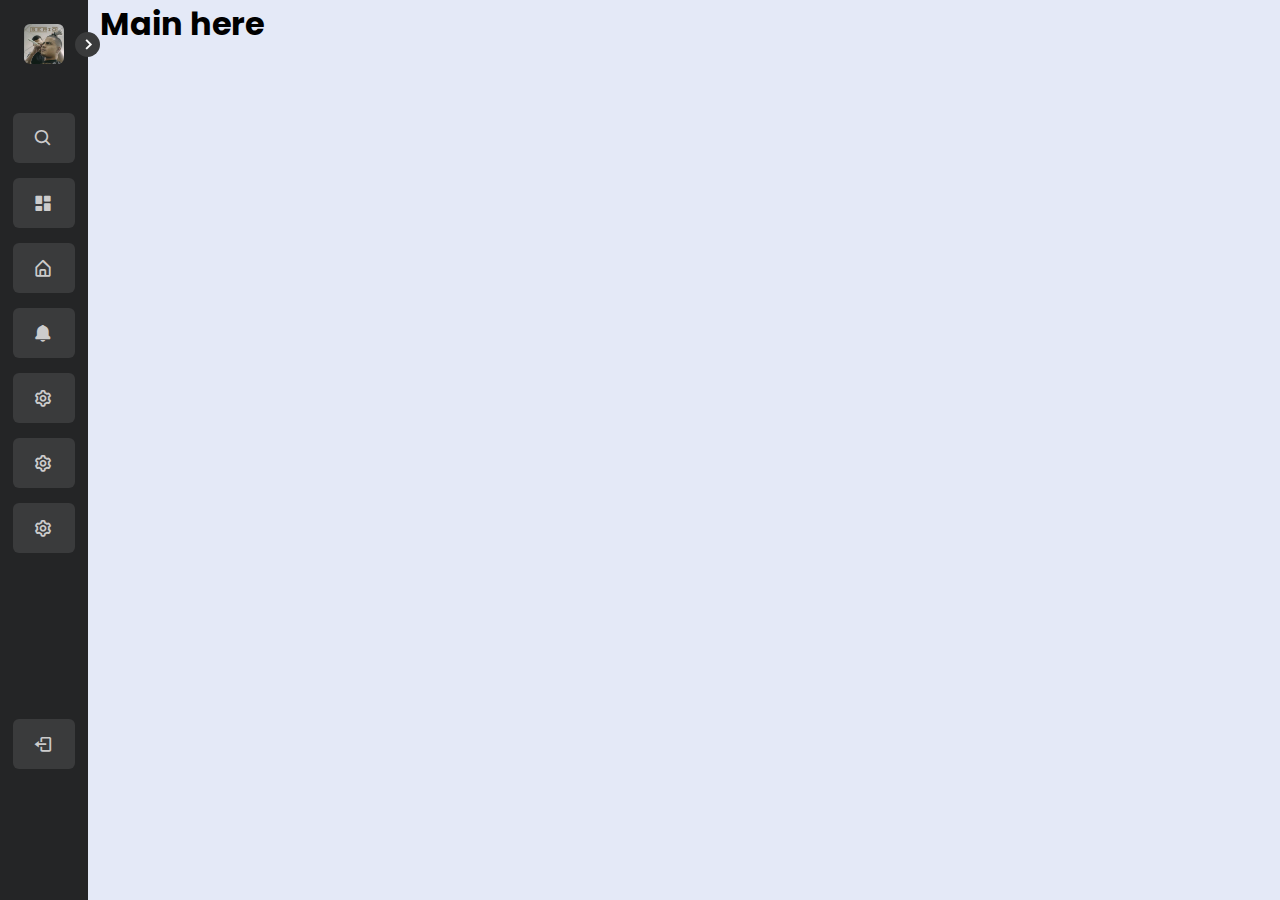
<file: menu/index.html>
<!DOCTYPE html>
<html lang="en">

<head>
    <meta charset="UTF-8">
    <meta http-equiv="X-UA-Compatible" content="IE=edge">
    <meta name="viewport" content="width=device-width, initial-scale=1.0">
    <title>Menu by Kattae</title>
    <link rel="stylesheet" href="./src/main.css">
    <link href='https://unpkg.com/boxicons@2.1.4/css/boxicons.min.css' rel='stylesheet'>
</head>

<body id="body">
    <nav class="sidebar sidebar_move">
        <i class='bx bx-chevron-right toggle-movil btnMenu-movil'></i>
        <header>
            <div class="image-text">
                <span class="image">
                    <img src="./src/image/logo.png" alt="">
                </span>

                <div class="text logo-text">
                    <span class="name">Net$ubi</span>
                    <span class="whereiam" id="whereiam"></span>
                </div>
            </div>

            <i class='bx bx-chevron-right toggle btnMenu'></i>
        </header>
        <div class="menu__container">
            <div class="menu">
                <ul class="menu-links">
                    <li class="nav-links nav-search"><i class="bx bx-search icon"></i><input
                            type="text" name="search" id="search" placeholder="Search..." class="search"></li>
                    <li class="nav-links nav-search-movil"><i class="bx bx-search icon"></i><input
                            type="text" name="searchMovil" id="searchMovil" placeholder="Search..." class="searchMovil"></li>
                    <li class="nav-links"><a href="#" class="list where1 active"><i class='bx bxs-dashboard'></i><span
                                class="text nav-text">Dashboard</span></a></li>
                    <li class="nav-links"><a href="#" class="list where2"><i class="bx bx-home-alt icon"></i><span
                                class="text nav-text">Home</span></a></li>
                    <li class="nav-links"><a href="#" class="list where3"><i class='bx bxs-bell'></i><span
                                class="text nav-text">Notifications</span></a></li>
                    <li class="nav-links"><a href="#" class="list where4"><i class='bx bx-cog'></i><span
                                class="text nav-text">Settings</span></a></li>
                    <!-- Ponle un hide a los iconos que quieras ocultar antes de expandir el menu -->
                    <li class="nav-links hide"><a href="#" class="list where5"><i class='bx bx-cog'></i><span
                                class="text nav-text">Settings</span></a></li>
                    <li class="nav-links hide"><a href="#" class="list where6"><i class='bx bx-cog'></i><span
                                class="text nav-text">Settings</span></a></li>

                </ul>
                <div class="bottom-content menu-links">
                    <li class="logout nav-links">
                        <a href="#">
                            <i class='bx bx-log-out icon'></i>
                            <span class="text nav-text">Logout</span>
                        </a>
                    </li>
                </div>
            </div>
        </div>

    </nav>

    <main class="main">
        <h1 style="display: inline-block;">Main here</h1>
    </main>


    <script src="./src/app.js"></script>
</body>

</html>
</file>
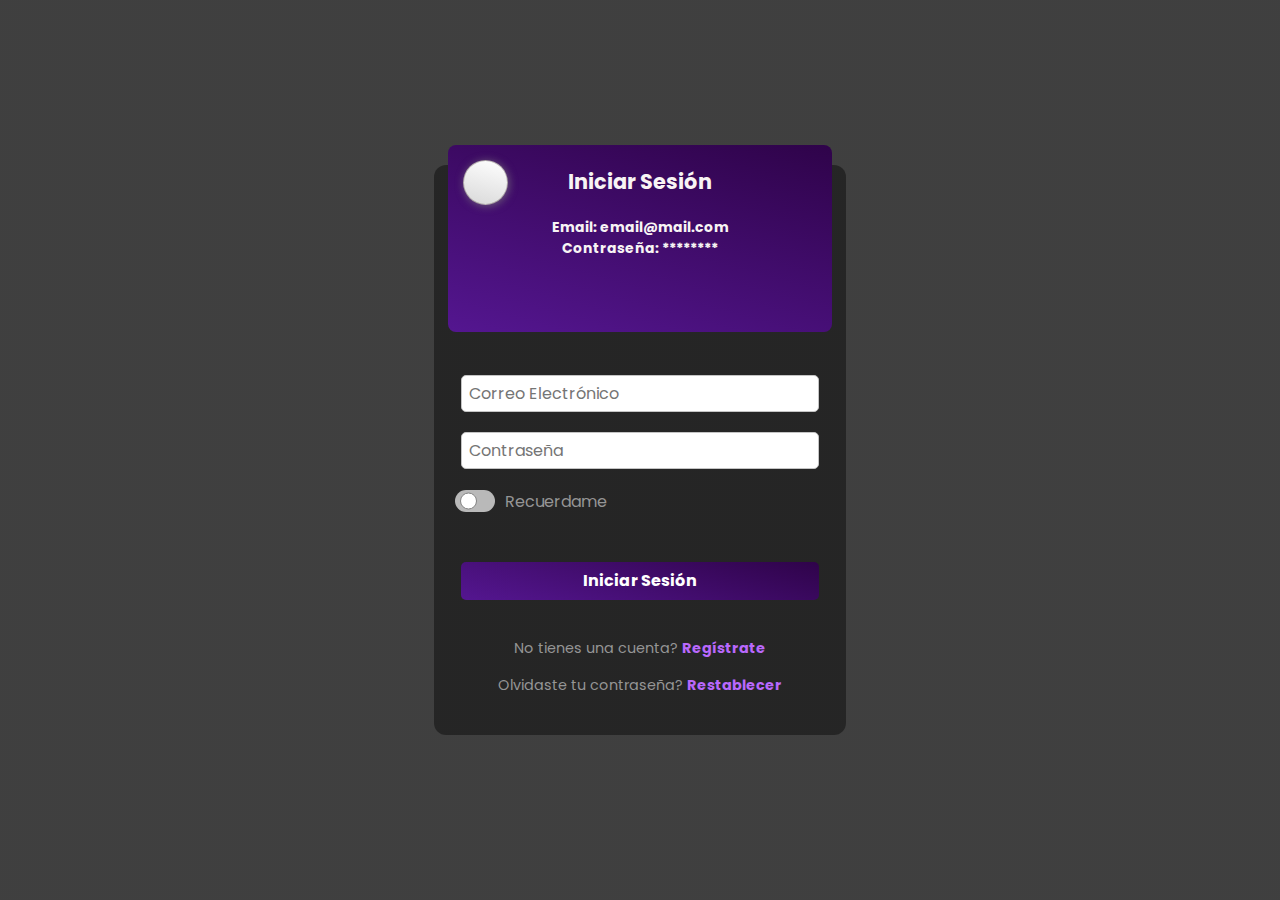
<file: sign-in/index.html>
<!DOCTYPE html>
<html lang="en">

<head>
    <meta charset="UTF-8">
    <meta http-equiv="X-UA-Compatible" content="IE=edge">
    <meta name="viewport" content="width=device-width, initial-scale=1.0">
    <title>Iniciar Sesion</title>
    <link rel="stylesheet" href="src/main.css">
    <link rel="stylesheet" href="src/normalize.css">
    <link rel="preconnect" href="https://fonts.googleapis.com">
    <link rel="preconnect" href="https://fonts.gstatic.com" crossorigin>
    <link
        href="https://fonts.googleapis.com/css2?family=Roboto:ital,wght@0,100;0,300;0,400;0,500;0,900;1,700&family=Sen&display=swap"
        rel="stylesheet">
    <link rel="stylesheet" href="http://code.ionicframework.com/ionicons/2.0.1/css/ionicons.min.css">
    <link rel="stylesheet" href="src/main.css">
    <link rel="stylesheet" href="../src/normalize.css">
    <link rel="stylesheet" href="http://code.ionicframework.com/ionicons/2.0.1/css/ionicons.min.css">
</head>

<body>
    <div class="container">
        <div class="card toggle">
            <div class="card-header">
                <div class="card-header-main">
                    <!-- Inicio del botón de volver -->
                    <div class="button__back__container">
                        <span class="span__icon">
                            <i class="ion-android-arrow-back"></i>
                        </span>
                        <a href="../index.html">
                            <p>Volver</p>
                        </a>
                    </div>
                    <!-- Final del botón de volver -->
                    <h4>Iniciar Sesión</h4>
                    <h6 class="h6-1">
                        <span>Email:</span>
                        email@mail.com
                    </h6>
                    <h6 class="h6-2">
                        <span>Contraseña:</span>
                        ********
                    </h6>
                    <div class="icons-social">
                        <div class="icons1"><a href="#" class="ion-social-facebook"></a></div>
                        <div class="icons2"><a href="#" class="ion-social-github"></a></div>
                        <div class="icons3"><a href="#" class="ion-social-google"></a></div>
                    </div>

                </div>
            </div>
            <div class="card-body">
                <form action="" class="card-body-form">
                    <div class="div-email">
                        <label class="form-label">"Email"</label>
                        <input type="email" name="email" id="email" placeholder="Correo Electrónico" required="true">
                    </div>
                    <div class="div-password">
                        <label for="" class="form-label">"Contraseña"</label>
                        <input type="password" name="password" id="password" placeholder="Contraseña" required="true">

                    </div>
                    <div class="remember-me">
                        <!-- <div class="remember-me-main"><div class="remember-me-button-container"><div class="remember-me-ball"></div></div><p>Recuérdame</p></div> -->
                        <div class="remember-me-main">

                            <div class="toggle-switch remember-me-button-container">
                                <span class="switch remember-me-ball"></span>
                            </div>
                            <p>Recuerdame</p>
                        </div>

                    </div>
                    <div class="div-sign-in">
                        <button>Iniciar Sesión</button>
                    </div>
                    <div class="final">
                        <p class="haventaccount">
                            No tienes una cuenta? <a href="../sign-up/index.html">Regístrate</a>
                        </p>
                        <p class="forgotpassword">
                            Olvidaste tu contraseña? <a href="#">Restablecer</a>
                        </p>
                    </div>

                </form>
            </div>
        </div>
    </div>
    <script src="src/script.js"></script>
</body>

</html>
</file>
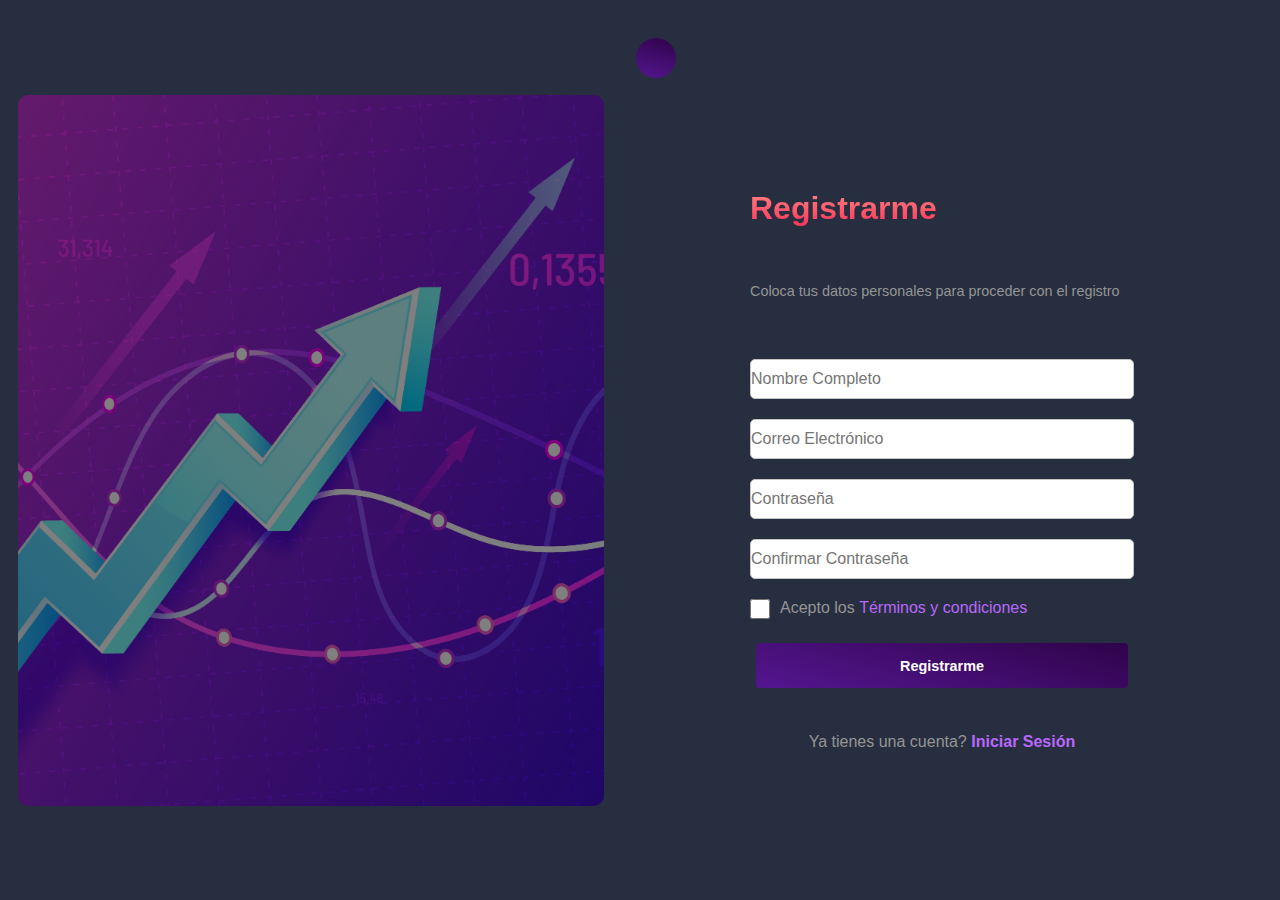
<file: sign-up/index.html>
<!DOCTYPE html>
<html lang="en">

<head>
    <meta charset="UTF-8" />
    <meta http-equiv="X-UA-Compatible" content="IE=edge" />
    <meta name="viewport" content="width=device-width, initial-scale=1.0" />
    <title>Registro</title>
    <link rel="stylesheet" href="src/main.css" />
    <link rel="stylesheet" href="../src/normalize.css" />
    <link rel="stylesheet" href="http://code.ionicframework.com/ionicons/2.0.1/css/ionicons.min.css">
    <link rel="preconnect" href="https://fonts.googleapis.com" />
    <link rel="preconnect" href="https://fonts.gstatic.com" crossorigin />
    <link href="https://fonts.googleapis.com/css2?family=Poppins:wght@200;300;400;500;600;700;800;900&display=swap"
        rel="stylesheet" />
</head>

<body>
    <div class="background"></div>
    <div class="sign__up__main">
        <!-- Inicio del botón de volver -->
        <div class="button__back__container">
            <span class="span__icon">
                <i class="ion-android-arrow-back"></i>
            </span>
            <a href="../index.html">
                <p>Volver</p>
            </a>
        </div>
        <!-- Final del botón de volver -->
        <div class="div__card__main">
            <div class="card__main">
                <!-- aquí deben haber 5 divs -->
                <div class="sign__up__header">
                    <h1>Registrarme</h1>
                    <p>Coloca tus datos personales para proceder con el registro</p>
                </div>
                <div class="div__form">
                    <form>
                        <div class="form__space">
                            <div class="div__name">
                                <input type="text" required placeholder="Nombre Completo" id="name" name="name" />
                            </div>
                            <div class="div__email">
                                <input type="email" name="email" required id="email" placeholder="Correo Electrónico" />
                            </div>
                            <div class="div__password">
                                <input type="password" name="password" required id="password"
                                    placeholder="Contraseña" />
                            </div>
                            <div class="div__password__2">
                                <input type="password" name="confirm" id="confirm" required
                                    placeholder="Confirmar Contraseña" />
                            </div>
                            <div class="div__button__check">
                                <input type="checkbox" name="checkbox-terms" id="check" required />
                                <p>
                                    Acepto los
                                    <a href="#" class="terms"><span class="terms">Términos y condiciones</span></a>
                                </p>
                            </div>
                        </div>

                        <div class="div__button__sign__up">
                            <input type="button" value="SIGN UP" id="sign-up" style="display: none !important" />
                            <button>Registrarme</button>
                        </div>
                        <div class="div__final">
                            <p class="final">
                                Ya tienes una cuenta?
                                <a href="../sign-in/index.html">Iniciar Sesión</a>
                            </p>
                        </div>
                    </form>
                </div>
            </div>
        </div>
    </div>
</body>

</html>
</file>
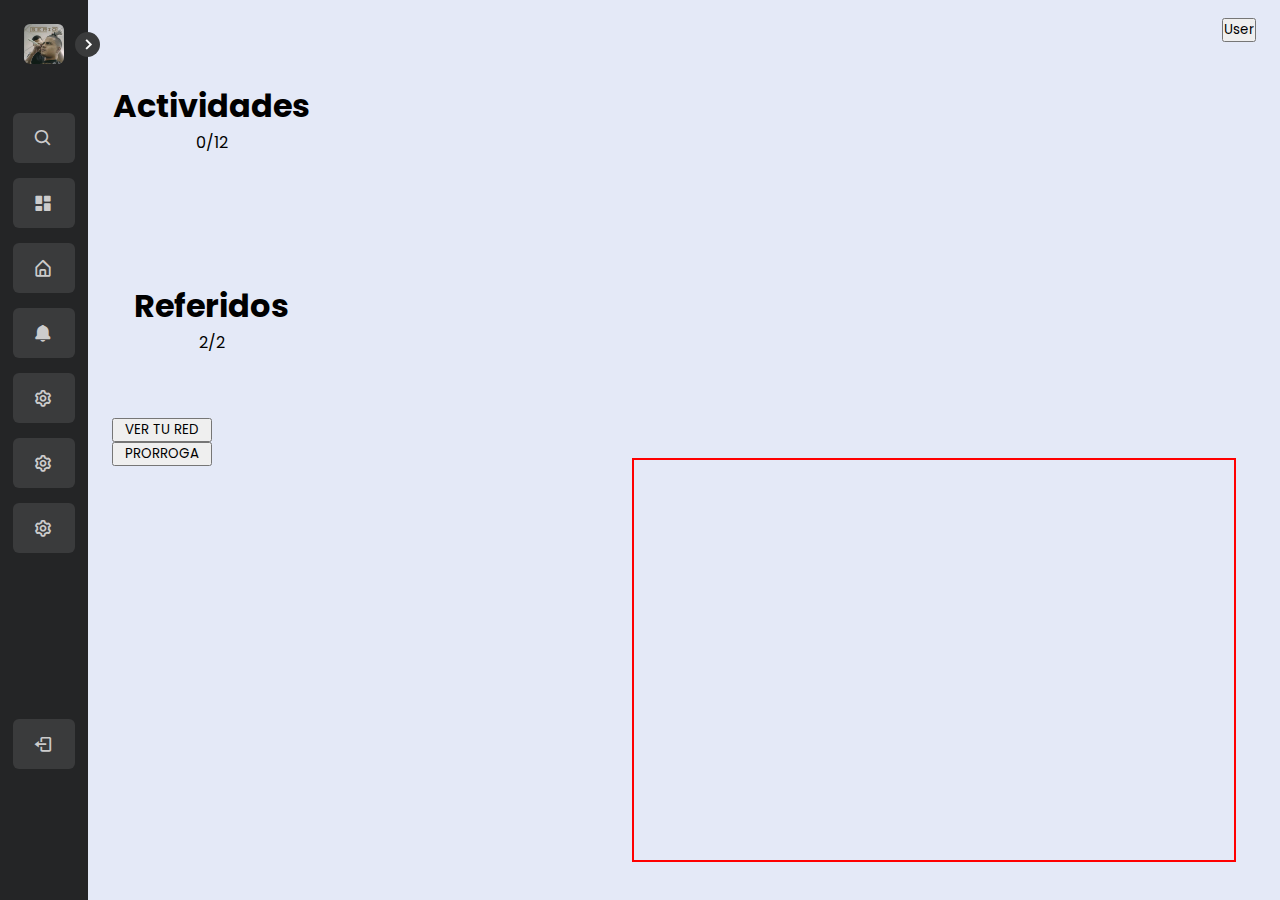
<file: start-now/index.html>
<!DOCTYPE html>
<html lang="en">

<head>
    <meta charset="UTF-8">
    <meta http-equiv="X-UA-Compatible" content="IE=edge">
    <meta name="viewport" content="width=device-width, initial-scale=1.0">
    <title>Menu by Kattae</title>
    <link rel="stylesheet" href="./src/main.css">
    <link href='https://unpkg.com/boxicons@2.1.4/css/boxicons.min.css' rel='stylesheet'>
</head>

<body id="body">
    <nav class="sidebar sidebar_move">
        <i class='bx bx-chevron-right toggle-movil btnMenu-movil'></i>
        <header>
            <div class="image-text">
                <span class="image">
                    <img src="./src/image/logo.png" alt="">
                </span>

                <div class="text logo-text">
                    <span class="name">Net$ubi</span>
                    <span class="whereiam" id="whereiam"></span>
                </div>
            </div>

            <i class='bx bx-chevron-right toggle btnMenu'></i>
        </header>
        <div class="menu__container">
            <div class="menu">
                <ul class="menu-links">
                    <li class="nav-links nav-search"><i class="bx bx-search icon"></i><input
                            type="text" name="search" id="search" placeholder="Search..." class="search"></li>
                    <li class="nav-links nav-search-movil"><i class="bx bx-search icon"></i><input
                            type="text" name="searchMovil" id="searchMovil" placeholder="Search..." class="searchMovil"></li>
                    <li class="nav-links"><a href="#" class="list where1 active"><i class='bx bxs-dashboard'></i><span
                                class="text nav-text">Dashboard</span></a></li>
                    <li class="nav-links"><a href="#" class="list where2"><i class="bx bx-home-alt icon"></i><span
                                class="text nav-text">Home</span></a></li>
                    <li class="nav-links"><a href="#" class="list where3"><i class='bx bxs-bell'></i><span
                                class="text nav-text">Notifications</span></a></li>
                    <li class="nav-links"><a href="#" class="list where4"><i class='bx bx-cog'></i><span
                                class="text nav-text">Settings</span></a></li>
                    <!-- Ponle un hide a los iconos que quieras ocultar antes de expandir el menu -->
                    <li class="nav-links hide"><a href="#" class="list where5"><i class='bx bx-cog'></i><span
                                class="text nav-text">Settings</span></a></li>
                    <li class="nav-links hide"><a href="#" class="list where6"><i class='bx bx-cog'></i><span
                                class="text nav-text">Settings</span></a></li>

                </ul>
                <div class="bottom-content menu-links">
                    <li class="logout nav-links">
                        <a href="#">
                            <i class='bx bx-log-out icon'></i>
                            <span class="text nav-text">Logout</span>
                        </a>
                    </li>
                </div>
            </div>
        </div>

    </nav>

    <main class="main">
        <div class="container">
            <div class="squares">
            <div class="activities__container">
                <h1>Actividades</h1>
                <span id="activities"class="activities">0/12</span>
            </div>
            <div class="referrals__container">
                <h1>Referidos</h1>
                <span id="referrals" class="referrals">2/2</span>
            </div>
        </div>
            <div class="users__container">
                <input type="button" value="User">
            </div>
            
            <div class="buttons__container">
                <input type="button" value="VER TU RED">
                <input type="button" value="PRORROGA">
            </div>

            <div class="stadistics__container">
                
            </div>
        </div>
    </main>


    <script src="./src/app.js"></script>
</body>

</html>
</file>
<file: menu/src/main.css>
@import url('https://fonts.googleapis.com/css2?family=Poppins:wght@200;300;400;500;600;700;800;900&display=swap');

*{
    font-family: 'Poppins', sans-serif;
    padding: 0;
    margin: 0;
}

body,html{
    background-color: #E4E9F7;
}

:root{
    --background-crl: #242526;
    --nav-link-color: #3A3B3C;
    --menu-btn-color: #3A3B3C;


    /* old colors */
    --background-crl--old: #272E3F;
    --nav-link-color--old: #45506D;
    --menu-btn-color--old: #6518AF;
}

.sidebar header{
    margin-top: 10px;
    position: relative;
    height: 70px;
    display: flex;
    align-items: center;
    justify-content: center;
}

.sidebar header .image-text {
    width: 100%;
    display: flex;
    align-items: center;
    justify-content: center;
    color: #fff;
    position: relative;
}

.sidebar i {
    display: none;
}

.sidebar header .logo-text {
    display: flex;
    flex-direction: column;
    margin: 0 0 0 10px;

}

.sidebar header .image {
    border-radius: 6px;
    left: 30px;
    position: absolute;
}

.sidebar header .image img {
    width: 40px;
    border-radius: 6px;
}

.sidebar header i {
    position: absolute;
    right: -12px;
    color: white;
    transform: rotate(180deg);
    transition: all 0.3s ease-in-out;
    height: 25px;
    width: 25px;
    font-size: 22px;
    background-color: var(--menu-btn-color);
    border-radius: 50%;
    cursor: pointer;
    display: flex;
    justify-content: center;
    align-items: center;
}

.menu__container{
    background-color: var(--background-crl);
    height: calc(100% - 55px);
}

.menu{
    height: 100%;
    margin-top: 20px;
    display: flex;
    justify-content: center;
    flex-wrap: wrap;
}

.sidebar{
    left: 0;
    width: 250px;
    height: 100%;
    position: fixed;
    display: flex;
    flex-direction: column;
    background-color: var(--background-crl);
    z-index: 1000;
    transition: all 0.3s ease;
}

.menu-links{
    width: 87%;
}

.nav-links{
    list-style: none;
    color: #CCCCCC;
    background-color: var(--nav-link-color);
    border-radius: 6px;
    display: flex;
    align-items: center;
    justify-items: center;
    height: 50px;
    margin: 15px 0;
    cursor: pointer;
    z-index: 1000;
}

.nav-links a{
    text-decoration: none;
    color: #CCCCCC;
    width: 100%;
    height: 100%;
    display: flex;
    align-items: center;
    border-radius: 6px;
}

.nav-links a:hover{
    background-color: #6518AF;
}

.nav-links a i{
    margin-right: 20px;
    min-width: 60px;
    border-radius: 6px;
    height: 100%;
    display: flex;
    align-items: center;
    justify-content: center;
    font-size: 20px;
}

.logout{
    list-style: none;
}

.logout a {
    text-decoration: none;
    color: #CCCCCC;
}

.nav-search{
    border-radius: 6px;
    background-color: var(--nav-link-color);
}

.nav-search i {
    min-width: 60px;
    border-radius: 6px;
    height: 100%;
    display: flex;
    align-items: center;
    justify-content: center;
    font-size: 20px;
}

.nav-search input{
    width: 100%;
    height: 100%;
    background-color: inherit;
    outline: none;
    border: none;
    color: #fff;
    font-size: 15px;
    border-radius: 6px;
}

.nav-search input::placeholder{
    color: rgb(255, 255, 255);
}

.nav-search-movil{
    display: none;
}

main{
    position: relative;
    margin-left: 100px;
}

/* Clases para usar en javascript */

.body_move{
    margin-left: 250px;
}

.body_move > main{
    margin-left: 10px;
}

.sidebar_move{
    width: 88px;
}

.sidebar_move > .menu__container > .menu > .menu-links > .nav-links > a > .nav-text{
    transition: all 1s;
    display: none;
}

.sidebar_move > .menu__container > .menu > .menu-links > .nav-links > input {
    display: none;
}

.sidebar_move > .menu__container > .menu > .menu-links {
    width: 70%;
}

.sidebar_move > header > .image-text{
    position: relative;
    display: flex;
    justify-content: center;
    align-items: center;
    width: 100%;
    height: 100%;
}

.list {
    transition: all 1s;
}

.sidebar_move > header > .image-text > .image{
    position: relative;
    width: 40px;
    height: 40px;
    left: 0;
}

.sidebar_move > header > .image-text > .logo-text{
    display: none;
}

.sidebar_move > header > i {
    transform: rotate(0deg);
}

/* .body_move > .sidebar {
    width: 70px;
} */
/* Fin de clases para usar en javascript */

@media screen and (max-width: 668px){
    .sidebar{
        left: 0;
        bottom: 0;
        width: 100%;
        height: 88px;
        position: fixed;
        display: flex;
        flex-direction: row;
        z-index: 1000;
        transition: all 0.3s ease;
        justify-content: center;
    }

    .sidebar header i{
        right: -210px;
        top: -22px;
        transform: rotate(270deg);
    }

    .sidebar_move > header > .image-text{
        display: none;
    }

    .menu__container {
        height: 100%;
        width: 100%;
        display: flex;
        align-items: center;
        justify-content: center;
    }

    .menu {
        height: 100%;
        margin-top: 0;
        width: 100%;
        display: flex;
        justify-content: center;
        flex-wrap: nowrap;
        align-items: center;
    }

    .sidebar_move > .menu__container > .menu > .menu-links {
        width: 100%;
        display: flex;
        flex-direction: row;
        justify-content: center;
    }

    .nav-search{
        display: none;
    }

    .nav-links{
        margin: 0;
        width: 60px;
        margin: 5px 5px;
        border-radius: 6px;
    }

    .nav-links a i{
        margin-right: 0;
        
    }


    .nav-links a {
        justify-content: center;
    }

    .bottom-content{
        width: 100px !important;
    }

    .main{
        margin: 0 10px;
    }

    .movil_menu{
        height: auto;
    }

    .movil_menu > header > .btnMenu{
        transform: rotate(90deg) !important;
    }

    .sidebar > header > .toggle{
        display: none;
    }
    .sidebar > header > .btnMenu{
        display: none !important;
    }

    .movil_menu > .btnMenu-movil{
        transform: rotate(90deg) !important;
    }

    .sidebar > .btnMenu-movil {
        position: absolute;
        color: white;
        transition: all 0.3s ease-in-out;
        transform: rotate(270deg);
        height: 25px;
        width: 25px;
        font-size: 22px;
        background-color: var(--menu-btn-color);
        border-radius: 50%;
        cursor: pointer;
        display: flex;
        justify-content: center;
        align-items: center;
        top: -11px;
    }

    .movil_menu > .menu__container > .menu{
        margin: 20px 0;
    }

    .movil_menu > .menu__container > .menu > .menu-links{
        height: 80%;
        flex-wrap: wrap;
        justify-content: normal;
        width: auto;
        margin-left: 30px;
        align-items: center;
        align-content: center;
    }

    .movil_menu > .menu__container > .menu > .menu-links > .nav-search{
        display: none;
        width: auto;
    }

    .nav-search.active{
        display: flex !important;
    }

    .nav-search-movil.active{
        display: flex !important;
        width: auto;
    }

    .nav-search.active > .search{
        display: block !important;
    }

    .nav-search-movil > input {
        width: 100%;
        height: 100%;
        background-color: inherit;
        outline: none;
        border: none;
        color: #fff;
        font-size: 15px;
        border-radius: 6px;
    }
    .nav-search-movil > input::placeholder{
        color: #fff;
    }

    .nav-search-movil.active > .searchMovil{
        display: block !important;
        
    }

    .movil_menu > .menu__container > .menu > .menu-links > .nav-search-movil{
        display: inline-block;
    }

    .nav-search-movil i {
        min-width: 60px;
        border-radius: 6px;
        height: 100%;
        display: flex;
        align-items: center;
        justify-content: center;
        font-size: 20px;
    }


    .sidebar_move > .menu__container > .menu > .menu-links > .hide{
        display: none;
    }

    .movil_menu > .menu__container > .menu > .menu-links > .hide{
        display: inline-block;
    }

    .bottom-content{
        margin: 0;
    }


    /* .movil_menu > .menu__container > .menu > .menu-links > .nav-search > input{
        display: inline-block;
    } */
}

@media screen and (max-width: 320px){
    .nav-links {
        width: 40px;
        height: 40px;
    }
    .nav-search-movil i {
        width: auto !important;
        min-width: auto !important;
    }

    .nav-search-movil.active > i {
        min-width: 60px !important;
    }
}
</file>
<file: sign-in/src/main.css>
@import url('https://fonts.googleapis.com/css2?family=Poppins:wght@200;300;400;500;600;700;800;900&display=swap');

* {
    padding: 0;
    margin: 0;
    font-family: 'Poppins', sans-serif;
    box-sizing: border-box;

}

:root {
    --color-main: linear-gradient(195deg,#EC407A 0%,#D81B60 100%);
    --color-main2: linear-gradient(195deg,#40ec40 0%,#1bd84a 100%);
    --color-main-amazing: linear-gradient(195deg,#222222 0%,#181818 100%);
    --good-orange: rgb(239, 59, 45);
    --container-color: rgba(0, 0, 0, 0.404);
    --container-color2: rgb(253, 253, 253);
    --button-color: linear-gradient(195deg,#2F034A 0%,#541690 100%);
    --button-color-2: linear-gradient(195deg,#d32323 0%,#4c0909 100%);
    --link-color: #b968fc;
    /* colores sacados de web */
    --new-color-main: linear-gradient(195deg,#2F034A 0%,#541690 100%);
    --button-color-hover: linear-gradient(195deg,#530c80 0%,#711ac7 100%);
    --button-color-active: linear-gradient(195deg,#2F034A 0%,#541690 100%);
}

html,body {
    background-image: linear-gradient(
        0deg,
        rgba(0,0,0,0.5),
        rgba(0,0,0,0.5)
    )
    ,url("https://wallpapercave.com/wp/wp3369550.jpg");
    /* background-image: linear-gradient(
        0deg,
        rgba(0,0,0,0.5),
        rgba(0,0,0,0.5)
    )
    ,url("/sign-in/src/img/background.png"); */
    background-repeat: no-repeat;
    background-size: cover;
    background-position: center center;
    height: 100%;
    width: 100%;
    display: flex;
    justify-items: center;
    justify-content: center;
    align-items: center;
    text-align: center;
    overflow: hidden;
}

.container {
    position: relative;
    width: 411.94px;
    height: 570px;
    /* min-width: 400px;
    min-height: 550px; */
    background: var(--container-color);
    border-radius: 12px;
}

.card {
    position: relative;
    display: flex;
    flex-direction: column;
    height: 100%;
    width: 100%;
}

.card-header {
    position: relative;
    display: flex;
    justify-content: center;
    width: 100%;
    height: 179.56px;
}

.card-header-main {
    font-size: 1.30rem;
    font-weight: 700;
    top: -20px;
    position: absolute;
    width: 93%;
    height: 187.25px;
    background-image: var(--new-color-main);
    border-radius: 8px;
    color: rgb(248, 244, 244);
}

/* Comienzo Sección de botón volver

.button__back__container {
    position: absolute;
    display: flex;
    align-items: center;
    width: 70px;
    height: 37px;
    z-index: 100000;
    top: 70px;
    left: -30px;
    background-color: #fcfcfc;
    border: .5px solid rgba(116, 103, 103, 0.493);
    border-radius:50px 0 0 50px;
    box-shadow: 1px 1px 8px 0 rgba(124, 124, 124, 0.726);
}

.button__back__container:hover {
    background-color: #e2dfdf;
}

.span__icon {
    padding-left: 7px;
    position: absolute;
}

.span__icon .ion-android-arrow-back {
    font-size: 25px;
    color: #020202b6;
    display: none;
}

.button__back__container a {
    position: relative;
    display: flex;
    align-items: center;
    justify-content: center;
    width: 100%;
    height: 100%;
    text-decoration: none;
    color: rgba(13, 13, 20, 0.842);
    font-weight: 500;
    font-size: 1.25rem;
}

.button__back__container a:hover{
    color: #1e0950;
}

/* Final seccion botón volver */

/* Comienzo Sección de botón volver 2 */

.button__back__container {
    position: absolute;
    display: flex;
    align-items: center;
    justify-content: center;
    width: 45px;
    height: 45px;
    z-index: 100000;
    top: 15px;
    left: 15px;
    background-image: linear-gradient(195deg,#ffffff 0%,#d9d9d9 100%);
    border: .5px solid rgba(116, 103, 103, 0.493);
    border-radius: 50%;
    box-shadow: 1px 1px 8px 0 rgba(124, 124, 124, 0.726);
}

.button__back__container:hover {
    background-color: #e2dfdf;
}

.span__icon {
    padding-left: 0px;
    position: absolute;
}

.span__icon .ion-android-arrow-back {
    display: block;
    font-size: 25px;
    color: #020202b6;
    align-self: center;
}

.button__back__container a {
    position: relative;
    display: flex;
    align-items: center;
    justify-content: center;
    width: 100%;
    height: 100%;
    text-decoration: none;
    color: rgba(13, 13, 20, 0.842);
    font-weight: 500;
    font-size: 1.25rem;
}

.button__back__container a p {
    display: none   ;
}

.button__back__container a:hover{
    color: #1e0950;
}

/* Final seccion botón volver 2 */

.card-header-main h4 {
    margin: 25px 10px;
}

.card-header-main .h6-1 {
    margin-bottom: 5px;
}

.card-header-main .h6-2 {
    margin-bottom: 20px;
}

.icons-social {
    display: flex;
    justify-content: center;
    text-align: center;
    align-items: center;
    text-decoration: none;
}

.icons1, .icons2 {
    margin-right: 54px;
    text-decoration: none;
}

.icons-social a {
    text-decoration: none;
    color: #fff;
}

.card-body {
    width: 100%;
    position: relative;
    top: 30px;
}

.card-body-form {
    width: 100%;
    height: 100%;
    display: flex;
    flex-direction: column;
    align-items: center;
}

.div-email {
    width: 100%;
    height: 37.44px;
    margin: 0 0 20px 0;
}

.div-email input {
    width: 87%;
    height: 100%;
    padding: 7px;
    border-radius: 5px;   
    border: .5px solid rgb(196, 196, 196);
    outline-color: rgb(222, 39, 105);
}

.div-password {
    width: 100%;
    height: 37.44px;
    margin: 0 0 21px 0;
}

.div-password input {
    width: 87%;
    height: 100%;
    padding: 7px;
    border-radius: 5px;
    border: .5px solid rgb(196, 196, 196);
    outline-color: rgb(222, 39, 105);
}

.remember-me {
    width: 90%;
    height: 71.67px;
}

.remember-me-main {
    width: 100%;
    height: 100%;
    display: flex;
}

/* .remember-me-button-container {
    position: relative;
    width: 33px;
    height: 17px;
    background-color: #b9b9b9;
    border-radius: 50px;
}

.remember-me-ball {
    position: absolute;
    width: 20px;
    height: 20px;
    background-color: #ffffff;
    border-radius: 50px;
    border: 1px solid #777777;
    transition: all 0.3s ease;
} */

.remember-me-button-container {
    position: relative;
    min-width: 40px;
    display: flex;
    /* align-items: center;
    justify-content: center; */
    border-radius: 6px;
    cursor: pointer;
    height: 22px;
}
.toggle-switch .switch {
    position: relative;
    height: 22px;
    width: 40px;
    border-radius: 25px;
    background-color: #b9b9b9;
    transition: all 0.3s ease;
}

.switch::before{
    content: '';
    position: absolute;
    height: 15px;
    width: 15px;
    border-radius: 50%;
    top: 50%;
    left: 5px;
    transform: translateY(-50%);
    background-color: #ffffff;
    transition: all 0.3s ease;
    border: 1px solid rgb(129, 129, 129)
}

.toggle::before{
    left: 20px;
}

body.dark .switch::before{
    left: 20px;
}

.remember-me p {
    color: rgb(149 149 149);
    font-weight: 400;
    margin: 3px 0 0 10px;
}

.form-label {
    display: none;
}
.div-sign-in {
    display: flex;
    justify-content: center;
    width: 100%;
}

button {
    font-size: 1.25em;
    font-weight: bold;
    padding: 10px 30px;
    width: 87%;
    border-radius: 5px;
    border: none;
    /* box-shadow: 2px 2px 10px rgb(0 0 0 / 50%); */
    color: white;
    background-image: var(--button-color);
    /* box-shadow: 0 3px 3px 0 rgb(233 30 99 / 15%), 0 3px 1px -2px rgb(233 30 99 / 20%), 0 1px 5px 0 rgb(233 30 99 / 15%); */
    cursor: pointer;
}

button:hover {
   background-image: var(--button-color-hover);
}

button:active {
    background-image: var(--button-color-active);
}

.final {
    width: 100%;
    margin: 30px 0 0 0;
    font-weight: 400;
    font-size: .90rem;
}

.haventaccount {
    color: rgb(149 149 149);
    margin: 10px 0 20px 0;
}

.final a {
    color: var(--link-color);
    text-decoration: none;
    font-weight: 700;
}

.final a:hover {
    color: linear-gradient(195deg,#f85f92 0%,#f34786 100%);
 }
 
.final a:active {
     color: linear-gradient(195deg,#f12d6e 0%,#f81f6e 100%);
 }

.forgotpassword {
    color: rgb(149 149 149);
}

@media (max-width: 940px) {

    .container {
        width: 350px;
        height: 530px;
        min-width: 350px;
    }

    .card-header {
        position: relative;
        display: flex;
        justify-content: center;
        width: 100%;
        height: 140px;
    }

    .card-header-main {
        font-size: 1.30rem;
        font-weight: 700;
        top: -20px;
        position: absolute;
        width: 93%;
        height: 140px;
        border-radius: 8px;
        color: rgb(248, 244, 244);
    }
    .card-header-main h4 {
        margin: 20px 0 15px 0;
    }
    
    .card-header-main .h6-2 {
        margin-bottom: 12px;
    }

    /* Comienzo Sección de botón volver */

.button__back__container {
    left: 15px;
    top: 50px;
    width: 40px;
    height: 40px;
    background-image: linear-gradient(195deg,#ffffff 0%,#d9d9d9 100%);
    border: .5px solid rgba(116, 103, 103, 0.493);
    border-radius: 50%;
    box-shadow: 1px 1px 8px 0 rgba(6, 6, 6, 0.72);
    justify-content: center;
}

.button__back__container p {
    display: none;
}

.button__back__container:hover {
    background-image: linear-gradient(195deg,#cccccc 0%,#999999 100%);
}

.span__icon {
    padding: 0;
}

.span__icon .ion-android-arrow-back {
    display: block;
    font-size: 25px;
    color: #020202b6;
}

.button__back__container a {
    
    border-radius: 50%;

}

.button__back__container a:hover{
    
    border-radius: 50%;
}

/* Final seccion botón volver */

    .div-password {
        width: 100%;
        height: 37.44px;
        margin: 0 0 0 0;
    }

    .remember-me-main {
        width: 100%;
        height: 100%;
        display: flex;
        align-items: center;
    }

}
</file>
<file: sign-up/src/main.css>
@import url('https://fonts.googleapis.com/css2?family=Poppins:wght@200;300;400;500;600;700;800;900&display=swap');

* {
    padding: 0;
    margin: 0;
    font-family: 'Roboto', sans-serif;
    font-family: 'Sen', sans-serif;
    box-sizing: border-box;
}

html, body{
    background-color: #272E3F;
}

:root {
    --color-main: linear-gradient(195deg,#EC407A 0%,#D81B60 100%);
    --color-main2: linear-gradient(195deg,#40ec40 0%,#1bd84a 100%);
    --good-orange: rgb(239, 59, 45);
    --color-p: rgb(149 149 149);
    --button-color: linear-gradient(195deg,#2F034A 0%,#541690 100%);
    --new--button--color: linear-gradient(195deg,#2F034A 0%,#541690 100%);
    --color-main-amazing: linear-gradient(195deg,#222222 0%,#181818 100%);
    --container-color: rgba(0, 0, 0, 0.527);
    --button-color-hover:linear-gradient(195deg,#4c0579 0%,#681ab6 100%);
}

html,body {
    height: 100%;
    width: 100%;
    display: flex;
    align-items: center;
}

.background {
    position: relative;
    width: 50%;
    height: 711px;
    margin: 0 0 0 18px;
    background-image: linear-gradient(
        0deg,
        rgba(0,0,0,0.5),
        rgba(0,0,0,0.5)
    )
    ,url("./img/background.jpg");
    background-repeat: no-repeat;
    background-size: cover;
    background-position: center center;
    border-radius: 10px;
}

.sign__up__main {
    position: relative;
    width: 50%;
    height: 95vh;
    margin: 0 18px 0 18px;
    border-radius: 10px;
    display: flex;
    justify-content: center;
    align-items: center;
}

/* Comienzo Sección de botón volver */

.button__back__container {
    position: absolute;
    display: flex;
    align-items: center;
    top: 15px;
    left: 14px;
    width: 40px;
    height: 40px;
    background-image: var(--button-color);
    border: none;
    border-radius: 50%;
    box-shadow: none;
    justify-content: center;
}

.button__back__container:hover {
    background-image: var(--button-color-hover);
}

.span__icon {
    position: absolute;
    display: block;
}

.span__icon .ion-android-arrow-back {
    font-size: 25px;
    color: #020202b6;
}

.button__back__container a {
    position: relative;
    display: flex;
    align-items: center;
    justify-content: center;
    width: 100%;
    height: 100%;
    text-decoration: none;
    color: rgba(13, 13, 20, 0.842);
    font-weight: 500;
    font-size: 1.25rem;
}

.button__back__container a:hover{
    color: #1e0950;
    font-weight: 600;
}

.button__back__container p {
    display: none;
}

/* Final seccion botón volver */

.sign__up__header {
    position: relative;
    display: flex;
    flex-direction: column;
    justify-content: center;
}

.sign__up__header h1 {
    /* color: rgb(255, 255, 255); */
    color: rgb(113 14 203);
    background-color: #ff8177;
    background-image: linear-gradient(to top, #ff0844 0%, #ffb199 100%);
    background-size: 100%;
    background-clip: text;
    -webkit-background-clip: text;
    -moz-background-clip: text;
    -webkit-text-fill-color: transparent;
    -moz-text-fill-color: transparent;
    font-weight: 700;
    font-size: 2rem;
    text-decoration: none;
    padding: 20px 0px;
}

.sign__up__header p {
    color: rgb(149 149 149);
    margin: 15px 0 60px 0;
    font-size: .9em;
}

/* .card__main {
    position: relative;
    display: flex;
    flex-direction: column;
    width: 400px;
    height: 600px;
} */

.div__card__main {
    position: relative;
    display: flex;
    justify-content: center;
    align-items: center;
    width: 50vw;
    background-image: var(--container-color);
    border-radius: 10px;
    height: auto;
}

.card__main {
    position: relative;
    display: flex;
    flex-direction: column;
    width: 60%;
    height: 80%;
}

.div__form {
    width: 100%;
}

.div__form form {
    width: 100%;
    display: flex;
    flex-direction: column;
    justify-content: center;
    align-items: center;
}

.form__space {
    width: 100%;
    margin: 0 0 0 0;
}

.form__space div {
    margin-bottom: 20px;
}

.div__name {
    height: 40px;
    width: 100%;
}

.div__name input {
    width: 100%;
    height: 100%;
    border: 0.5px solid rgb(196, 196, 196);
    border-radius: 5px;
    outline-color: rgb(222, 39, 105);
}

.div__email {
    height: 40px;
    width: 100%;
}

.div__email input {
    width: 100%;
    height: 100%;
    border: 0.5px solid rgb(196, 196, 196);
    border-radius: 5px;
    outline-color: rgb(222, 39, 105);
}

.div__password {
    height: 40px;
    width: 100%;
}

.div__password input {
    width: 100%;
    height: 100%;
    /* border: .5px solid rgb(110, 110, 110); */
    border-radius: 5px;
    border: 0.5px solid rgb(196, 196, 196);
    outline-color: rgb(222, 39, 105);
}


.div__password__2 {
    height: 40px;
    width: 100%;
}

.div__password__2 input {
    width: 100%;
    height: 100%;
    border: 0.5px solid rgb(196, 196, 196);
    border-radius: 5px;
    outline-color: rgb(222, 39, 105);
}













.div__button__check {
    display: flex;
    width: 100%;
    height: 24px;
}

.div__button__check input {
    content: '';
    height: 20px;
    width: 20px;
    accent-color: #9019db;
    border-radius: 50%;
    cursor: pointer;
}

.div__button__check p {
    margin: 0 0 0 10px;
    color: var(--color-p);
}

.terms {
    color: #b968fc;
    font-weight: 500;
    text-decoration: none;
}

.div__button__sign__up {
    display: flex;
    justify-content: center;
    width: 100%;
    height: 60px;
    cursor: pointer;
}

.div__button__sign__up button{
    width: 97%;
    height: 45px;
    border-radius: 4px;
    cursor: pointer;
    background: var(--new--button--color);
    border: none;
    font-weight: 700;
    color: #fff;
    font-size: .9em;
}

.div__button__sign__up button:hover {
    background-image: var(--button-color-hover);
}

.div__final {
    width: auto;
    height: auto;
    margin-top: 30px;
}

.div__final p {
    color: var(--color-p);
}

.div__final a {
    text-decoration: none;
    color: #b968fc;
    font-weight: 700;
}

@media (max-width: 840px) {
    body {
        justify-content: center;
        background-image: linear-gradient(
            0deg,
            rgba(0,0,0,0.5),
            rgba(0,0,0,0.5)
        )
        ,linear-gradient(
            0deg,
            rgba(0,0,0,0.5),
            rgba(0,0,0,0.5)
        )
        ,url("../src/img/background.png");
        border-radius: 0;
        background-repeat: no-repeat;
        background-size: cover;
        background-position: center center;
        width: 100%;
        height: 100vh;
        overflow: hidden;
    }

    /* .background {
        position: absolute;
        width: 100%;
        height: 100%;
        margin: 0;
        background-image: linear-gradient(
            0deg,
            rgba(0,0,0,0.5),
            rgba(0,0,0,0.5)
        )
        ,linear-gradient(
            0deg,
            rgba(0,0,0,0.5),
            rgba(0,0,0,0.5)
        )
        ,url("../src/img/background.png");
        border-radius: 0;
    } */

    .background {
        display: none;
    }

    .sign__up__main {
        position: relative;
        width: 80%;
        height: 670px;
        min-width: 355px;
        max-width: 600px;
        background: var(--container-color);
        margin: 0;
    }

    .card__main {
        min-width: 286px;
        max-width: 400px;
        height: 536px;
    }

    /* Comienzo Sección de botón volver */

.button__back__container {
    left: 35px;
    top: 35px;
    width: 40px;
    height: 40px;
    background-image: var(--button-color);
    border: none;
    border-radius: 50%;
    box-shadow: none;
    justify-content: center;
}

.button__back__container p {
    display: none;
}

.button__back__container:hover {
    background-image: var(--button-color-hover);
}

.span__icon {
    padding: 0;
    display: block;
}

.span__icon .ion-android-arrow-back {
    font-size: 25px;
    color: #020202b6;
}

.button__back__container a {
    border-radius: 50%;
}

.button__back__container a:hover{
    border-radius: 50%;
}

/* Final seccion botón volver */

    .div__button__check {
        height: 50px;
    }

    .sign__up__header h1 {
        /* color: rgb(255, 255, 255); */
        color: rgb(113 14 203);
        margin: 0 30px;
        background-color: #ff8177;
        background-image: linear-gradient(to top, #ff0844 0%, #ffb199 100%);
        background-size: 100%;
        background-clip: text;
        -webkit-background-clip: text;
        -moz-background-clip: text;
        -webkit-text-fill-color: transparent;
        -moz-text-fill-color: transparent;
        font-weight: 700;
        font-size: 2rem;
        text-decoration: none;
        padding: 25px 0px;
    }

    .sign__up__header p {
        color: var(--color-p);
        margin: 15px 0 35px 0;
        font-size: .9em;
        font-weight: 300;
    }

    .div__button__sign__up button {
        box-shadow: 3px 3px 6px 0 rgba(20, 16, 16, 0.445);
    }










    
}
</file>
<file: start-now/src/main.css>
@import url('https://fonts.googleapis.com/css2?family=Poppins:wght@200;300;400;500;600;700;800;900&display=swap');

*{
    font-family: 'Poppins', sans-serif;
    padding: 0;
    margin: 0;
}

body{
    background-color: #E4E9F7;
    margin-left: 88px;
}

:root{
    --background-crl: #242526;
    --nav-link-color: #3A3B3C;
    --menu-btn-color: #3A3B3C;


    /* old colors */
    --background-crl--old: #272E3F;
    --nav-link-color--old: #45506D;
    --menu-btn-color--old: #6518AF;
}

.sidebar header{
    margin-top: 10px;
    position: relative;
    height: 70px;
    display: flex;
    align-items: center;
    justify-content: center;
}

.sidebar header .image-text {
    width: 100%;
    display: flex;
    align-items: center;
    justify-content: center;
    color: #fff;
    position: relative;
}

.sidebar i {
    display: none;
}

.sidebar header .logo-text {
    display: flex;
    flex-direction: column;
    margin: 0 0 0 10px;

}

.sidebar header .image {
    border-radius: 6px;
    left: 30px;
    position: absolute;
}

.sidebar header .image img {
    width: 40px;
    border-radius: 6px;
}

.sidebar header i {
    position: absolute;
    right: -12px;
    color: white;
    transform: rotate(180deg);
    transition: all 0.3s ease-in-out;
    height: 25px;
    width: 25px;
    font-size: 22px;
    background-color: var(--menu-btn-color);
    border-radius: 50%;
    cursor: pointer;
    display: flex;
    justify-content: center;
    align-items: center;
}

.menu__container{
    background-color: var(--background-crl);
    height: calc(100% - 55px);
}

.menu{
    height: 100%;
    margin-top: 20px;
    display: flex;
    justify-content: center;
    flex-wrap: wrap;
}

.sidebar{
    left: 0;
    width: 250px;
    height: 100%;
    position: fixed;
    display: flex;
    flex-direction: column;
    background-color: var(--background-crl);
    z-index: 1000;
    transition: all 0.3s ease;
}

.menu-links{
    width: 87%;
}

.nav-links{
    list-style: none;
    color: #CCCCCC;
    background-color: var(--nav-link-color);
    border-radius: 6px;
    display: flex;
    align-items: center;
    justify-items: center;
    height: 50px;
    margin: 15px 0;
    cursor: pointer;
    z-index: 1000;
}

.nav-links a{
    text-decoration: none;
    color: #CCCCCC;
    width: 100%;
    height: 100%;
    display: flex;
    align-items: center;
    border-radius: 6px;
}

.nav-links a:hover{
    background-color: #6518AF;
}

.nav-links a i{
    margin-right: 20px;
    min-width: 60px;
    border-radius: 6px;
    height: 100%;
    display: flex;
    align-items: center;
    justify-content: center;
    font-size: 20px;
}

.logout{
    list-style: none;
}

.logout a {
    text-decoration: none;
    color: #CCCCCC;
}

.nav-search{
    border-radius: 6px;
    background-color: var(--nav-link-color);
}

.nav-search i {
    min-width: 60px;
    border-radius: 6px;
    height: 100%;
    display: flex;
    align-items: center;
    justify-content: center;
    font-size: 20px;
}

.nav-search input{
    width: 100%;
    height: 100%;
    background-color: inherit;
    outline: none;
    border: none;
    color: #fff;
    font-size: 15px;
    border-radius: 6px;
}

.nav-search input::placeholder{
    color: rgb(255, 255, 255);
}

.nav-search-movil{
    display: none;
}

main{
    position: relative;
    display: flex;
    width: 100%;
    height: 100vh; 
    justify-content: center;
    align-items: center;
    /* margin-left: 100px; */
}

/* Clases para usar en javascript */

.body_move{
    margin-left: 250px;
}

.body_move > main{
    margin-left: 10px;
}

.sidebar_move{
    width: 88px;
}

.sidebar_move > .menu__container > .menu > .menu-links > .nav-links > a > .nav-text{
    transition: all 1s;
    display: none;
}

.sidebar_move > .menu__container > .menu > .menu-links > .nav-links > input {
    display: none;
}

.sidebar_move > .menu__container > .menu > .menu-links {
    width: 70%;
}

.sidebar_move > header > .image-text{
    position: relative;
    display: flex;
    justify-content: center;
    align-items: center;
    width: 100%;
    height: 100%;
}

.list {
    transition: all 1s;
}

.sidebar_move > header > .image-text > .image{
    position: relative;
    width: 40px;
    height: 40px;
    left: 0;
}

.sidebar_move > header > .image-text > .logo-text{
    display: none;
}

.sidebar_move > header > i {
    transform: rotate(0deg);
}

/* .body_move > .sidebar {
    width: 70px;
} */
/* Fin de clases para usar en javascript */

@media screen and (max-width: 668px){
    .sidebar{
        left: 0;
        bottom: 0;
        width: 100%;
        height: 88px;
        position: fixed;
        display: flex;
        flex-direction: row;
        z-index: 1000;
        transition: all 0.3s ease;
        justify-content: center;
    }

    .sidebar header i{
        right: -210px;
        top: -22px;
        transform: rotate(270deg);
    }

    .sidebar_move > header > .image-text{
        display: none;
    }

    .menu__container {
        height: 100%;
        width: 100%;
        display: flex;
        align-items: center;
        justify-content: center;
    }

    .menu {
        height: 100%;
        margin-top: 0;
        width: 100%;
        display: flex;
        justify-content: center;
        flex-wrap: nowrap;
        align-items: center;
    }

    .sidebar_move > .menu__container > .menu > .menu-links {
        width: 100%;
        display: flex;
        flex-direction: row;
        justify-content: center;
    }

    .nav-search{
        display: none;
    }

    .nav-links{
        margin: 0;
        width: 60px;
        margin: 5px 5px;
        border-radius: 6px;
    }

    .nav-links a i{
        margin-right: 0;
        
    }


    .nav-links a {
        justify-content: center;
    }

    .bottom-content{
        width: 100px !important;
    }

    .main{
        margin: 0 10px;
    }

    .movil_menu{
        height: auto;
    }

    .movil_menu > header > .btnMenu{
        transform: rotate(90deg) !important;
    }

    .sidebar > header > .toggle{
        display: none;
    }
    .sidebar > header > .btnMenu{
        display: none !important;
    }

    .movil_menu > .btnMenu-movil{
        transform: rotate(90deg) !important;
    }

    .sidebar > .btnMenu-movil {
        position: absolute;
        color: white;
        transition: all 0.3s ease-in-out;
        transform: rotate(270deg);
        height: 25px;
        width: 25px;
        font-size: 22px;
        background-color: var(--menu-btn-color);
        border-radius: 50%;
        cursor: pointer;
        display: flex;
        justify-content: center;
        align-items: center;
        top: -11px;
    }

    .movil_menu > .menu__container > .menu{
        margin: 20px 0;
    }

    .movil_menu > .menu__container > .menu > .menu-links{
        height: 80%;
        flex-wrap: wrap;
        justify-content: normal;
        width: auto;
        margin-left: 30px;
        align-items: center;
        align-content: center;
    }

    .movil_menu > .menu__container > .menu > .menu-links > .nav-search{
        display: none;
        width: auto;
    }

    .nav-search.active{
        display: flex !important;
    }

    .nav-search-movil.active{
        display: flex !important;
        width: auto;
    }

    .nav-search.active > .search{
        display: block !important;
    }

    .nav-search-movil > input {
        width: 100%;
        height: 100%;
        background-color: inherit;
        outline: none;
        border: none;
        color: #fff;
        font-size: 15px;
        border-radius: 6px;
    }
    .nav-search-movil > input::placeholder{
        color: #fff;
    }

    .nav-search-movil.active > .searchMovil{
        display: block !important;
        
    }

    .movil_menu > .menu__container > .menu > .menu-links > .nav-search-movil{
        display: inline-block;
    }

    .nav-search-movil i {
        min-width: 60px;
        border-radius: 6px;
        height: 100%;
        display: flex;
        align-items: center;
        justify-content: center;
        font-size: 20px;
    }


    .sidebar_move > .menu__container > .menu > .menu-links > .hide{
        display: none;
    }

    .movil_menu > .menu__container > .menu > .menu-links > .hide{
        display: inline-block;
    }

    .bottom-content{
        margin: 0;
    }


    /* .movil_menu > .menu__container > .menu > .menu-links > .nav-search > input{
        display: inline-block;
    } */
}

@media screen and (max-width: 320px){
    .nav-links {
        width: 40px;
        height: 40px;
    }
    .nav-search-movil i {
        width: auto !important;
        min-width: auto !important;
    }

    .nav-search-movil.active > i {
        min-width: 60px !important;
    }
}


.container{
    display: flex;
    position: relative;
    width: 96%;
    height: 96%;
    flex-direction: column;
}

.squares{
    display: flex;
    flex-direction: column;
    width: auto;
    height: auto;
    position: relative;
}

.activities__container{
    position: relative;
    display: flex;
    justify-content: center;
    align-items: center;
    flex-direction: column;
    width: 200px;
    height: 200px;
}

.referrals__container{
    position: relative;
    display: flex;
    justify-content: center;
    flex-direction: column;
    align-items: center;
    width: 200px;
    height: 200px;
}

.users__container{
    display: flex;
    position: absolute;
    right: 0;
    box-sizing: border-box;
}
.buttons__container{
    display: flex;
    position: relative;
    width: 100px;
    flex-direction: column;
    height: 100px;
}

.stadistics__container{
    display: flex;
    position: absolute;
    width: 600px;
    height: 400px;
    right: 20px;
    bottom: 20px;
    border: 2px solid red;
}
</file>
